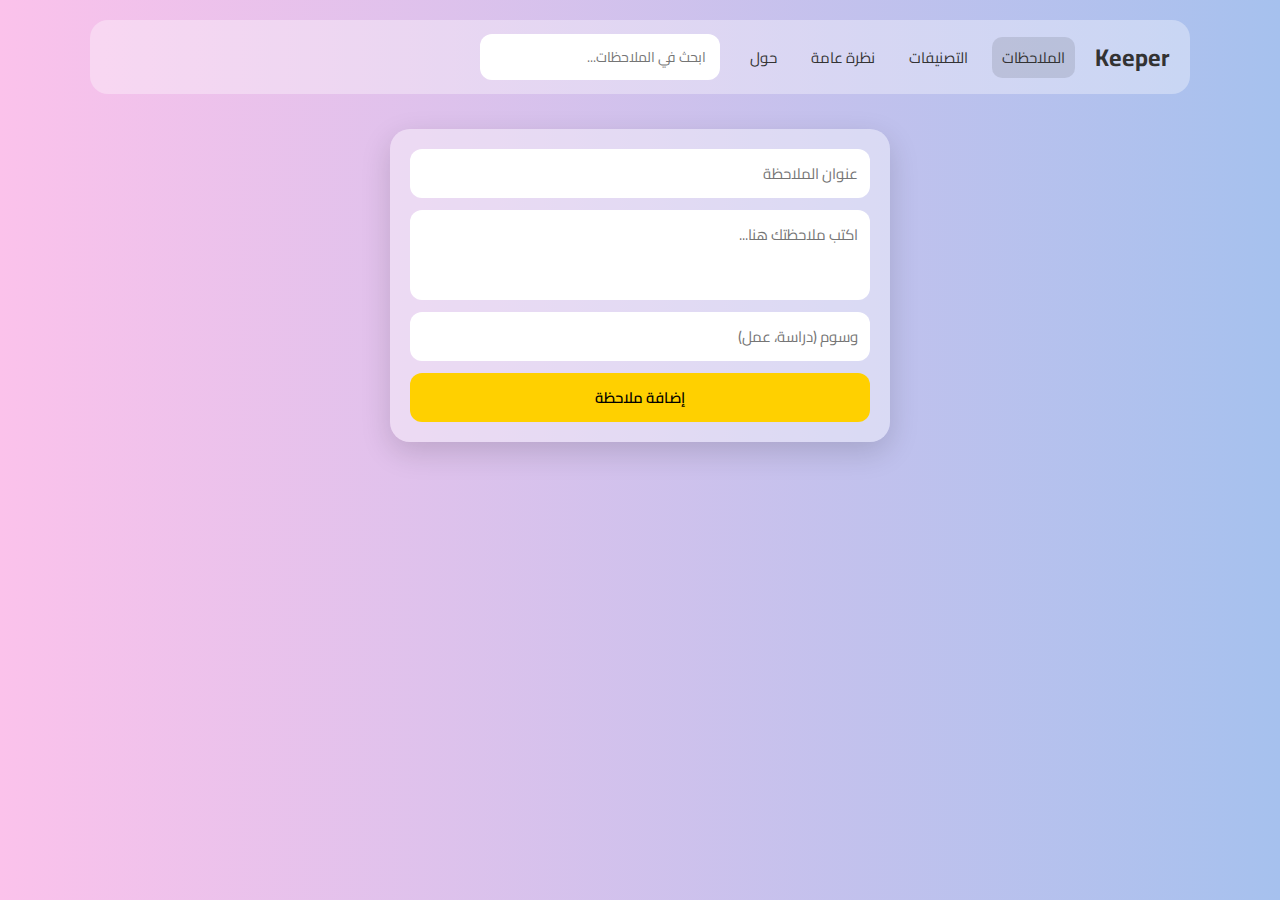
<file: index.html>
<!DOCTYPE html>
<html lang="ar" dir="rtl">
<head>
    <meta charset="UTF-8">
    <meta name="viewport" content="width=device-width, initial-scale=1.0">
    <meta name="description" content="هو تطبيق ويب بسيط لتدوين الملاحظات وتنظيمها. يمكنك إضافة ملاحظاتك، إضافة وسوم لتصنيفها، البحث عنها، وتصفية الملاحظات حسب الوسوم. يتم تخزين البيانات محليًا دون الحاجة للإنترنت أو قاعدة بيانات">
    <meta name="author" content="Islam turki , Abdurahman Sharif">
    <title>Keeper | الملاحظات</title>
    <link rel="stylesheet" href="style.css">
    <link rel="preconnect" href="https://fonts.googleapis.com">
    <link rel="preconnect" href="https://fonts.gstatic.com" crossorigin>
    <link href="https://fonts.googleapis.com/css2?family=Cairo:wght@200..1000&display=swap" rel="stylesheet">
</head>
<body>

  <!-- header -->

<header class="top-bar">
  <h2>Keeper</h2>

  <!-- nav bar -->

  <nav>
    <a href="index.html" class="nav-link active">الملاحظات</a>
    <a href="categories.html" class="nav-link">التصنيفات</a>
    <a href="overview.html" class="nav-link">نظرة عامة</a>
    <a href="about.html" class="nav-link">حول</a>
  </nav>

  <input type="search" class="search-input" id="searchInput" placeholder="ابحث في الملاحظات...">
</header>

  <!-- controls section -->

<section class="controls">
  <input id="titleInput" placeholder="عنوان الملاحظة">
  <textarea id="noteInput" placeholder="اكتب ملاحظتك هنا..."></textarea>
  <input id="tagsInput" placeholder="وسوم (دراسة، عمل)">
  <button id="addBtn">إضافة ملاحظة</button>
</section>

<section id="notesContainer"></section>

  <!-- edit dialog -->

<dialog id="editModal">
  <form method="dialog" class="modal">
    <h3>تعديل الملاحظة</h3>
    <input id="editTitle">
    <textarea id="editContent"></textarea>
    <input id="editTags">
    <menu>
      <button value="cancel">إلغاء</button>
      <button id="saveEdit">حفظ</button>
    </menu>
  </form>
</dialog>

<script src="index.js"></script>
</body>
</html>
</file>
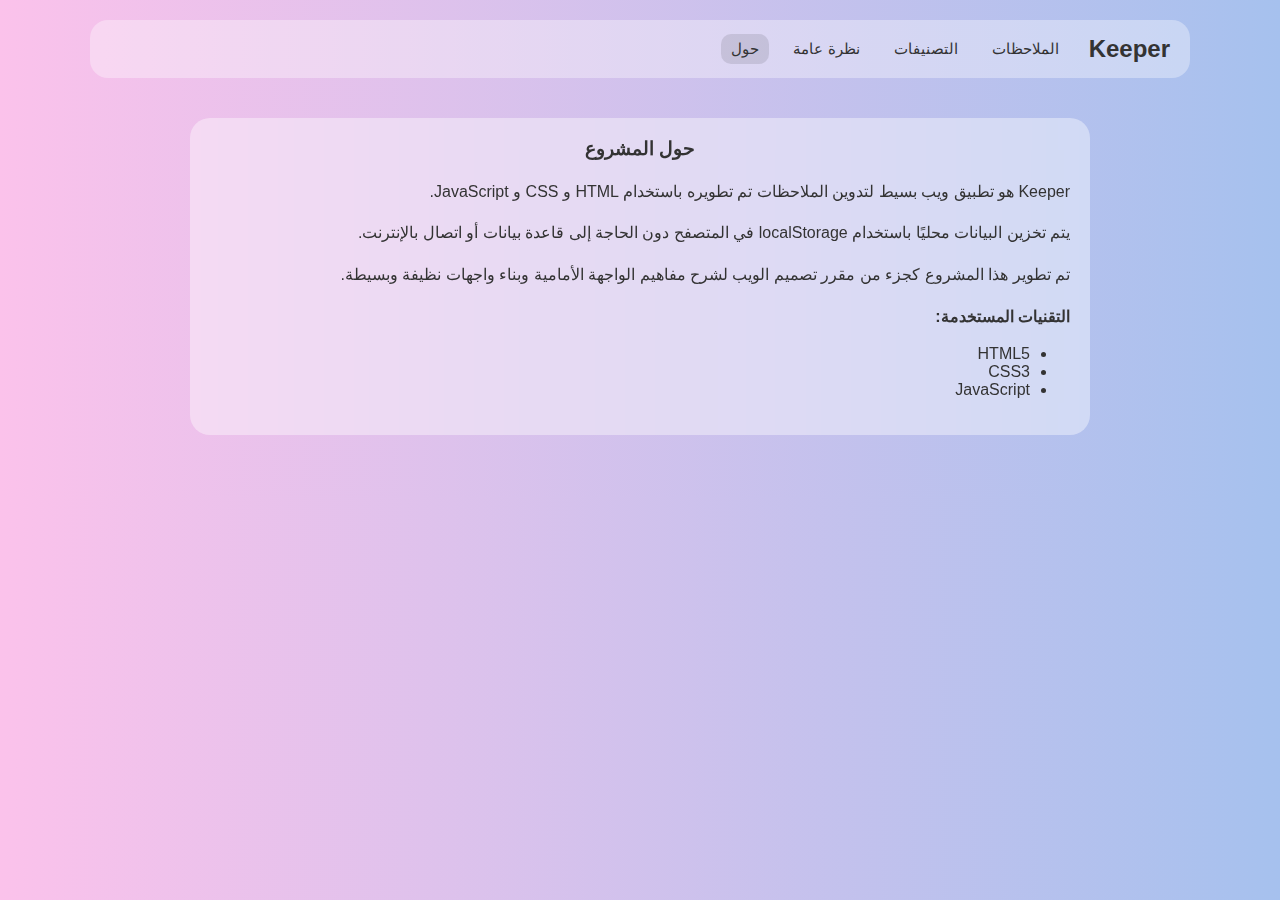
<file: about.html>
<!DOCTYPE html>
<html lang="ar" dir="rtl">
<head>
    <meta charset="UTF-8">
    <meta name="viewport" content="width=device-width, initial-scale=1.0">
    <title>Keeper | حول</title>
    <link rel="stylesheet" href="style.css">
</head>
<body>

<header class="top-bar">
  <h2>Keeper</h2>

  <nav>
    <a href="index.html">الملاحظات</a>
    <a href="categories.html">التصنيفات</a>
    <a href="overview.html">نظرة عامة</a>
    <a class="active" href="about.html">حول</a>
  </nav>
</header>

<section class="page about">
  <h3>حول المشروع</h3>

  <p>
    Keeper هو تطبيق ويب بسيط لتدوين الملاحظات تم تطويره باستخدام
    HTML و CSS و JavaScript.
  </p>

  <p>
    يتم تخزين البيانات محليًا باستخدام localStorage في المتصفح
    دون الحاجة إلى قاعدة بيانات أو اتصال بالإنترنت.
  </p>

  <p>
    تم تطوير هذا المشروع كجزء من مقرر تصميم الويب
    لشرح مفاهيم الواجهة الأمامية وبناء واجهات نظيفة وبسيطة.
  </p>

  <p><strong>التقنيات المستخدمة:</strong></p>
  <ul>
    <li>HTML5</li>
    <li>CSS3</li>
    <li>JavaScript</li>
  </ul>
</section>

</body>
</html>
</file>
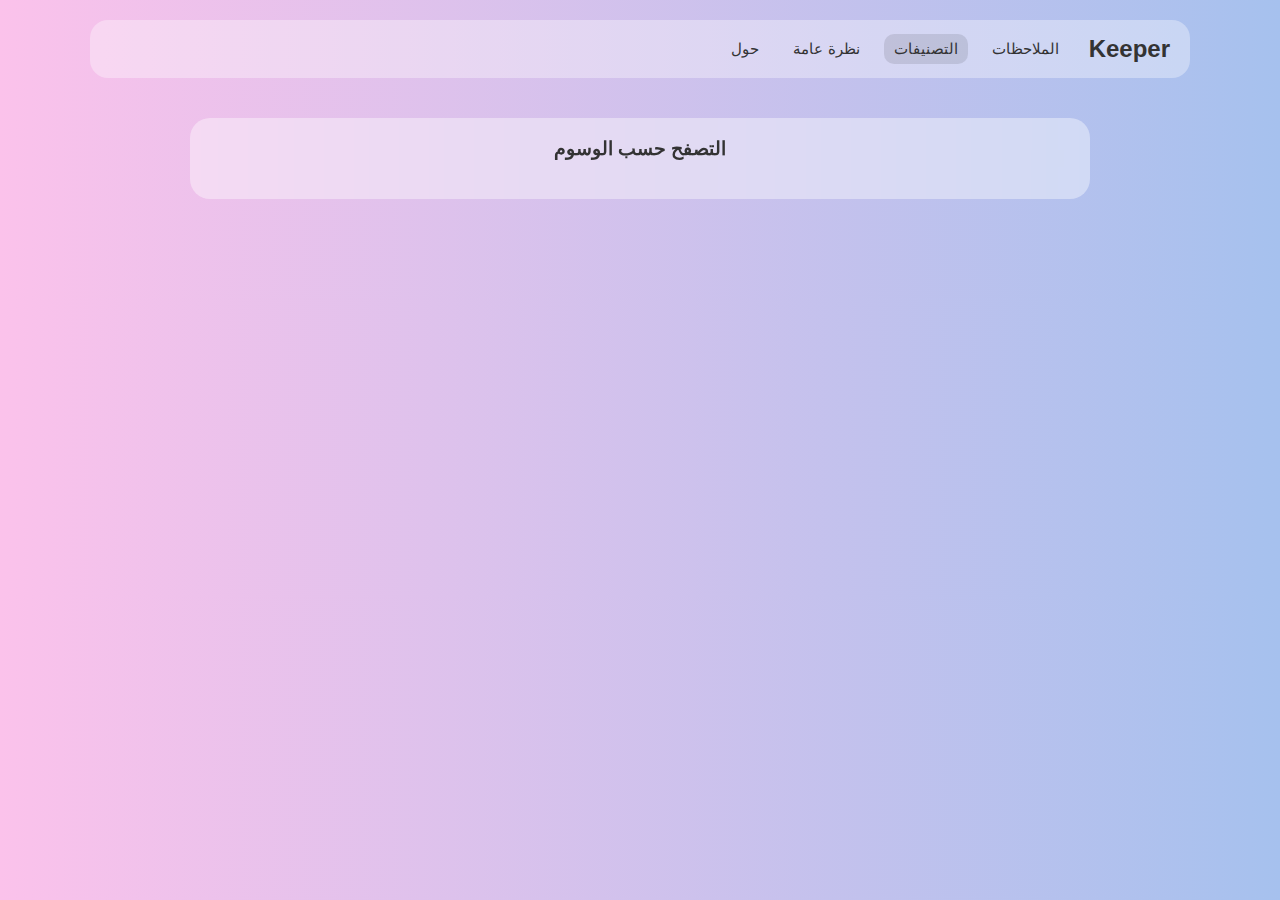
<file: categories.html>
<!DOCTYPE html>
<html lang="ar" dir="rtl">
<head>
    <meta charset="UTF-8">
    <meta name="viewport" content="width=device-width, initial-scale=1.0">
    <title>Keeper | التصنيفات</title>
    <link rel="stylesheet" href="style.css">
</head>
<body>

<header class="top-bar">
  <h2>Keeper</h2>

  <nav>
    <a href="index.html" class="nav-link">الملاحظات</a>
    <a href="categories.html" class="nav-link active">التصنيفات</a>
    <a href="overview.html" class="nav-link">نظرة عامة</a>
    <a href="about.html" class="nav-link">حول</a>
  </nav>
</header>

<section class="page">
  <h3>التصفح حسب الوسوم</h3>
  <div id="tagList" class="tag-list"></div>
</section>

<section id="notesContainer"></section>

<script src="index.js"></script>
</body>
</html>
</file>
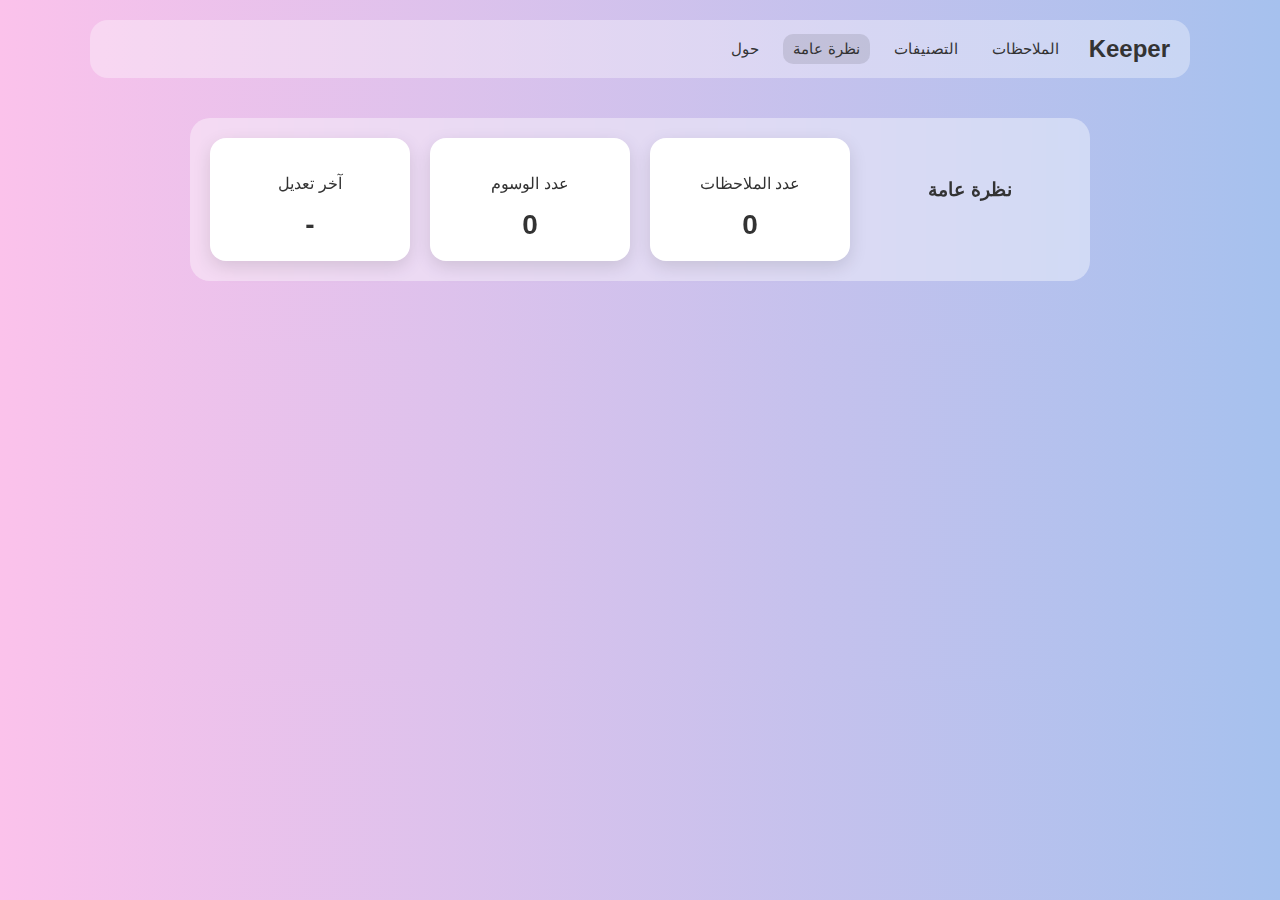
<file: overview.html>
<!DOCTYPE html>
<html lang="ar" dir="rtl">
<head>
    <meta charset="UTF-8">
    <meta name="viewport" content="width=device-width, initial-scale=1.0">
    <title>Keeper | نظرة عامة</title>
    <link rel="stylesheet" href="style.css">
</head>
<body>

<header class="top-bar">
  <h2>Keeper</h2>

  <nav>
    <a href="index.html" class="nav-link">الملاحظات</a>
    <a href="categories.html" class="nav-link">التصنيفات</a>
    <a href="overview.html" class="nav-link active">نظرة عامة</a>
    <a href="about.html" class="nav-link">حول</a>
  </nav>
</header>

<section class="page stats">
  <h3>نظرة عامة</h3>

  <div class="stat-card">
    <p>عدد الملاحظات</p>
    <span id="totalNotes">0</span>
  </div>

  <div class="stat-card">
    <p>عدد الوسوم</p>
    <span id="totalTags">0</span>
  </div>

  <div class="stat-card">
    <p>آخر تعديل</p>
    <span id="lastEdited">-</span>
  </div>
</section>

<script src="index.js"></script>
</body>
</html>
</file>
<file: style.css>
/* global styles*/

* {
  box-sizing: border-box;
  font-family: "Cairo", sans-serif;
}

body {
  margin: 0;
  padding: 20px;
  font-family: Arial, sans-serif;
  background: linear-gradient(to right,#fbc2eb, #a6c1ee);
  color: #333333;
}

p{
  word-break: break-word;
}

/* nav bar */

.top-bar {
  max-width: 1100px;
  margin: auto;
  padding: 14px 20px;
  display: flex;
  align-items: center;
  gap: 20px;
  background: rgba(255,255,255,0.35);
  border-radius: 18px;
  flex-wrap: wrap;
}

.top-bar h2 {
  margin: 0;
}

.top-bar nav {
  display: flex;
  gap: 14px;
  flex-wrap: wrap;
}

.top-bar nav a {
  text-decoration: none;
  color: #333;
  font-size: 15px;
  padding: 6px 10px;
  border-radius: 10px;
}

.top-bar nav a:hover,
.top-bar nav a.active {
  background: rgba(0,0,0,0.1);
}

/* search input */

.top-bar .search-input{
  margin-left: auto;
  width: 240px;
  padding: 10px 14px;
  border-radius: 12px;
  border: none;
  font-size: 14px;
}

/* input section */

.controls {
  max-width: 500px;
  margin: 35px auto ;
  padding: 20px;
  display: grid;
  gap: 12px;
  background: rgba(255,255,255,0.4);
  border-radius: 20px;
  box-shadow: 0 10px 30px rgba(0,0,0,0.15);
}

textarea{
  resize: none;
}

.controls input,
.controls textarea {
  padding: 10px 12px;
  border-radius: 12px;
  border: none;
  font-size: 15px;
  width: 100%;
}

.controls textarea {
  min-height: 90px;
}

.controls button {
  padding: 10px;
  border: none;
  border-radius: 12px;
  cursor: pointer;
  font-size: 15px;
  font-weight: 600;
  background: #ffd000;
}

.controls button:hover {
  opacity: 0.5;
}

/* notes container */

#notesContainer {
  max-width: 1100px;
  margin: 40px auto;
  display: grid;
  grid-template-columns: repeat(auto-fit, minmax(260px, 1fr));
  gap: 20px;
  padding: 0 10px;
}

/* note card */

.note {
  padding: 18px;
  border-radius: 18px;
  background: white;
  box-shadow: 0 8px 22px rgba(0,0,0,0.12);
  display: flex;
  flex-direction: column;
  gap: 8px;
}

.note-header {
  display: flex;
  gap: 10px;
}

.note-title {
  font-weight: 700;
  font-size: 16px;
  word-break: break-word;
  flex: 1;
}

.note-buttons {
  display: flex;
  gap: 6px;
}

.note-buttons button {
  background: none;
  border: none;
  cursor: pointer;
  opacity: 0.6;
  font-size: 16px;
}

.note-buttons button:hover {
  opacity: 1;
}

/* tags */

.tags {
  display: flex;
  gap: 6px;
  flex-wrap: wrap;
}

.tag {
  background: rgba(0,0,0,0.1);
  padding: 3px 8px;
  border-radius: 10px;
  font-size: 12px;
}

/* note dates */

.note-date {
  margin-top: auto;
  font-size: 12px;
  opacity: 0.6;
}

/* dialog */

dialog {
  border: none;
  border-radius: 18px;
  padding: 20px;
  width: 90%;
  max-width: 320px;
}

dialog::backdrop {
  background: rgba(0,0,0,0.4);
}

.modal {
  display: grid;
  gap: 12px;
}

.modal input,
.modal textarea {
  padding: 10px;
  border-radius: 10px;
  border: none;
  width: 100%;
}


/* (categories,overview,about pages section) */

.page {
  max-width: 900px;
  margin: 40px auto;
  padding: 20px;
  background: rgba(255,255,255,0.4);
  backdrop-filter: blur(12px);
  border-radius: 20px;
}

.page h3 {
  margin-top: 0;
  justify-self: center;
  align-self: center;
}

/* tag list in (categories) */

.tag-list {
  display: flex;
  gap: 10px;
  flex-wrap: wrap;
}

.tag-list span {
  padding: 8px 14px;
  border-radius: 14px;
  background: rgba(0,0,0,0.1);
  cursor: pointer;
}

/* overview stats */

.stats {
  display: grid;
  grid-template-columns: repeat(auto-fit, minmax(180px, 1fr));
  gap: 20px;
}

.stat-card {
  padding: 20px;
  background: white;
  border-radius: 16px;
  text-align: center;
  box-shadow: 0 6px 18px rgba(0,0,0,0.12);
}

.stat-card span {
  display: block;
  font-size: 28px;
  font-weight: 700;
}

/* about page */

.about p {
  line-height: 1.6;
}

.about ul {
  padding-left: 20px;
}

/* responsive changes */

@media (max-width: 768px) {
  body {
    padding: 14px;
  }

  .top-bar {
    flex-direction: column;
    align-items: stretch;
  }

  .top-bar .search-input {
    width: 100%;
    margin-left: 0;
  }
}
</file>
